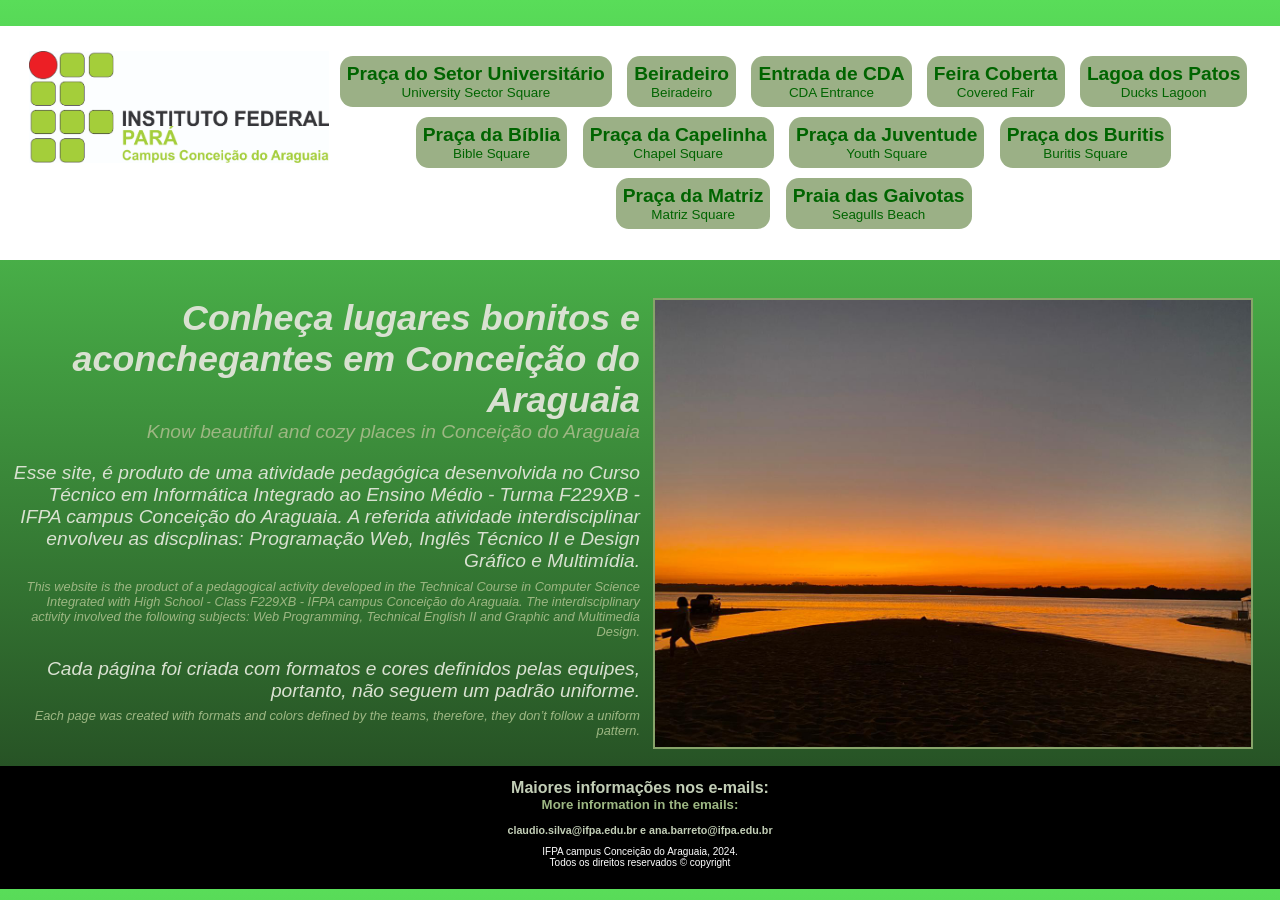
<file: index.html>
<!DOCTYPE html>
<html lang="pt-br">

<head>
    <meta charset="UTF-8">
    <meta name="viewport" content="width=device-width, initial-scale=1.0">
    <title>Lugares bonitos de CDA</title>
    <link rel="stylesheet" href="css/estilo.css">
</head>

<body>

    <main class="geral">

        <header class="cabecalho">
            <div class="logo">
                <a href="https://www.conceicaodoaraguaia.ifpa.edu.br" target="_blank"><img src="imagens/logmarca do IFPA.jpg" alt="Logomarca do IFPA"></a>
            </div>

            <nav class="menu">
                <a href="praca_do_setor_universitário.html">Praça do Setor Universitário <p>University Sector Square </p></a>
                <a href="beiradeiro.html">Beiradeiro <p>Beiradeiro</p></a>
                <a href="entrada_da_cidade.html">Entrada de CDA <p>CDA Entrance</p></a>
                <a href="feira_coberta.html">Feira Coberta <p>Covered Fair</p></a>

                <a href="lagoa_do_patos.html">Lagoa dos Patos <p>Ducks Lagoon</p></a>
                <a href="praça_da_biblia.HTML">Praça da Bíblia <p>Bible Square</p></a>
                <a href="praca_da_capelinha.html">Praça da Capelinha <p>Chapel Square</p></a>
                <a href="praca_da_juventude.html">Praça da Juventude <p>Youth Square</p></a>

                <a href="praca_dos_buritis.html">Praça dos Buritis <p>Buritis Square</p></a>
                <a href="praca_da_matriz.html">Praça da Matriz <p>Matriz Square</p></a>
                
                <a href="praia_das_gaivotas9.html">Praia das Gaivotas <p>Seagulls Beach</p></a>
            

            </nav>


        </header>

        <section class="section_da_home">
            <div class="apresentacao_da_home">
                <h1>Conheça lugares bonitos e aconchegantes
                    em Conceição do Araguaia
                </h1>
                <h4>Know beautiful and cozy places in Conceição do Araguaia</h4>
                <p>
                    Esse site, é produto de uma atividade pedagógica desenvolvida no Curso Técnico em Informática Integrado ao Ensino Médio - Turma F229XB - IFPA campus Conceição do Araguaia.
                    A referida atividade interdisciplinar envolveu as discplinas: Programação Web, Inglês Técnico II e Design Gráfico e Multimídia. </p>
                    <h5>This website is the product of a pedagogical activity developed in the Technical Course in Computer Science Integrated with High School - Class F229XB - IFPA campus Conceição do Araguaia. The interdisciplinary activity involved the following subjects: Web Programming, Technical English II and Graphic and Multimedia Design.</h5>
                
                    <p>Cada página foi criada com formatos e cores definidos pelas equipes, portanto, não seguem um padrão uniforme. </p>
                    <h5>Each page was created with formats and colors defined by the teams, therefore, they don’t follow a uniform pattern.</h5>
                


            </div>

            <div class="fotos_da_home">
                <img src="imagens/Praia1.jpg" alt="Foto de Por do Sol">

            </div>

            

        </section>

        <footer class="rodape">
            <div class="titulo_dos_contatos">
                <h4>Maiores informações nos e-mails:</h4>
                <h5>More information in the emails:</h5>
                
                <h6>claudio.silva@ifpa.edu.br e ana.barreto@ifpa.edu.br</h6>
            </div>

           

            <div class="mais_informacaoes_contatos">
                <p>IFPA campus Conceição do Araguaia, 2024. <br> Todos os direitos reservados &copy; copyright    </p> 
                <br>
            </div>
        </footer>



    </main>

</body>

</html>
</file>
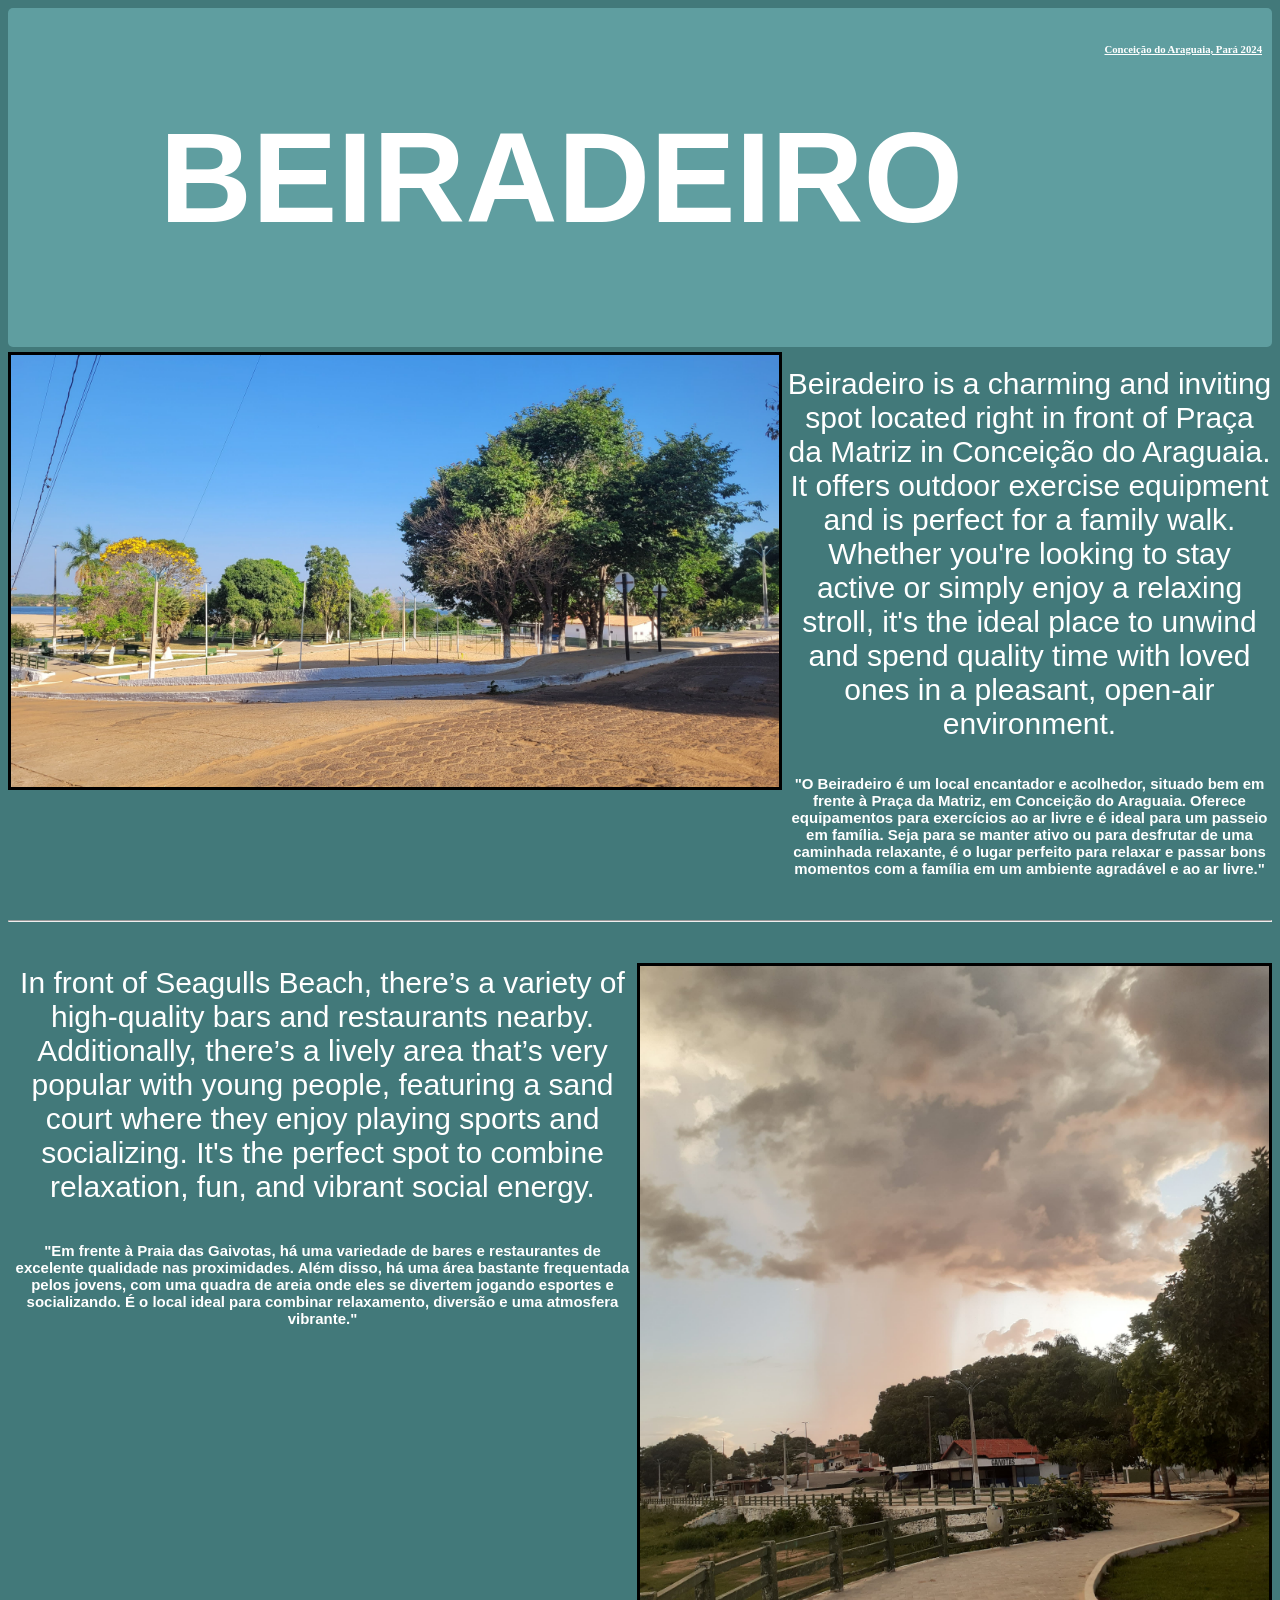
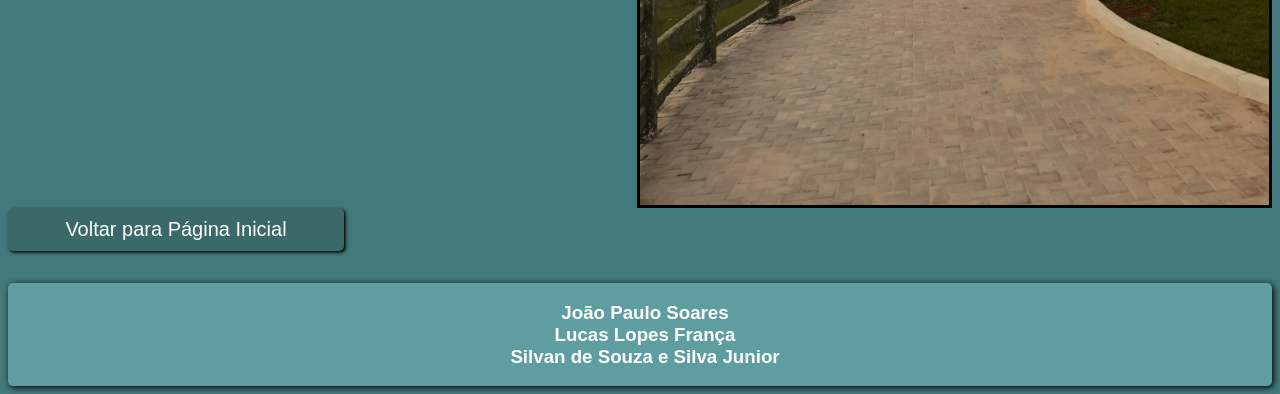
<file: beiradeiro.html>
<!DOCTYPE html>
<html lang="pt-br">

<head>
    <meta charset="UTF-8">
    <meta name="viewport" content="width=device-width, initial-scale=1.0">
    <title>Sobre - Beiradeiro</title>
    <link rel="stylesheet" href="css/estilo8.css">
</head>

<body>

    <header class="cabecalho">
        <h1>
            BEIRADEIRO
        </h1>

        
        <h6><u><b>Conceição do Araguaia, Pará 2024</b></u></h6>

    </header>

    <section class="section1">


        <div class="foto_do_beiradeiro1">
            <img src="imagens/Beiradeiro 3.jpeg" alt="imagem beiradeiro">
        </div>


        <div class="textos1">
            <p>
                Beiradeiro is a charming and inviting
                spot located right in front
                of Praça da Matriz in Conceição
                do Araguaia. It offers outdoor
                exercise equipment and is perfect
                for a family walk. Whether you're
                looking to stay active or simply
                enjoy a relaxing stroll, it's the
                ideal place to unwind and spend
                quality time with loved ones in a
                pleasant, open-air environment.
            </p>
            <h6>
                "O Beiradeiro é um local encantador e
                acolhedor, situado bem em frente à Praça
                da Matriz, em Conceição do Araguaia.
                Oferece equipamentos para exercícios
                ao ar livre e é ideal para um passeio
                em família. Seja para se manter ativo ou
                para desfrutar de uma caminhada relaxante,
                é o lugar perfeito para relaxar e passar
                bons momentos com a família em um ambiente
                agradável e ao ar livre."
            </h6>

        </div>


    </section>
<hr> <br>
    <section class="section2">



        <div class="textos2">
            <p>
                In front of Seagulls Beach, there’s
                a variety of high-quality bars and
                restaurants nearby. Additionally,
                there’s a lively area that’s very
                popular with young people, featuring a
                sand court where they enjoy playing sports
                and socializing. It's the perfect
                spot to combine relaxation, fun, and
                vibrant social energy.
            </p>

            <h6>
                "Em frente à Praia das Gaivotas, há uma variedade
                de bares e restaurantes de excelente qualidade nas
                proximidades. Além disso, há uma área bastante
                frequentada pelos jovens, com uma quadra de areia
                onde eles se divertem jogando esportes e socializando.
                É o local ideal para combinar relaxamento, diversão e
                uma atmosfera vibrante."
            </h6>
        </div>


        </div>

        <div class="foto_do_beiradeiro2"></div>
        <img src="imagens/Beiradeiro 4.jpeg" alt="imagem beiradeiro">
        </div>



</section>

    <section class="section3">

        <div class="voltarpag">
            <a href="index.html">Voltar para Página Inicial</a>

        </div>

        <p>

        </p>

        <div class="nomes">
            <p>
            <h3 style="color: white;">
                João Paulo Soares <br>
                Lucas Lopes França <br>
                Silvan de Souza e Silva Junior<br>

            </h3>
            </p>
        </div>

    </section>



</body>

</html>
</file>
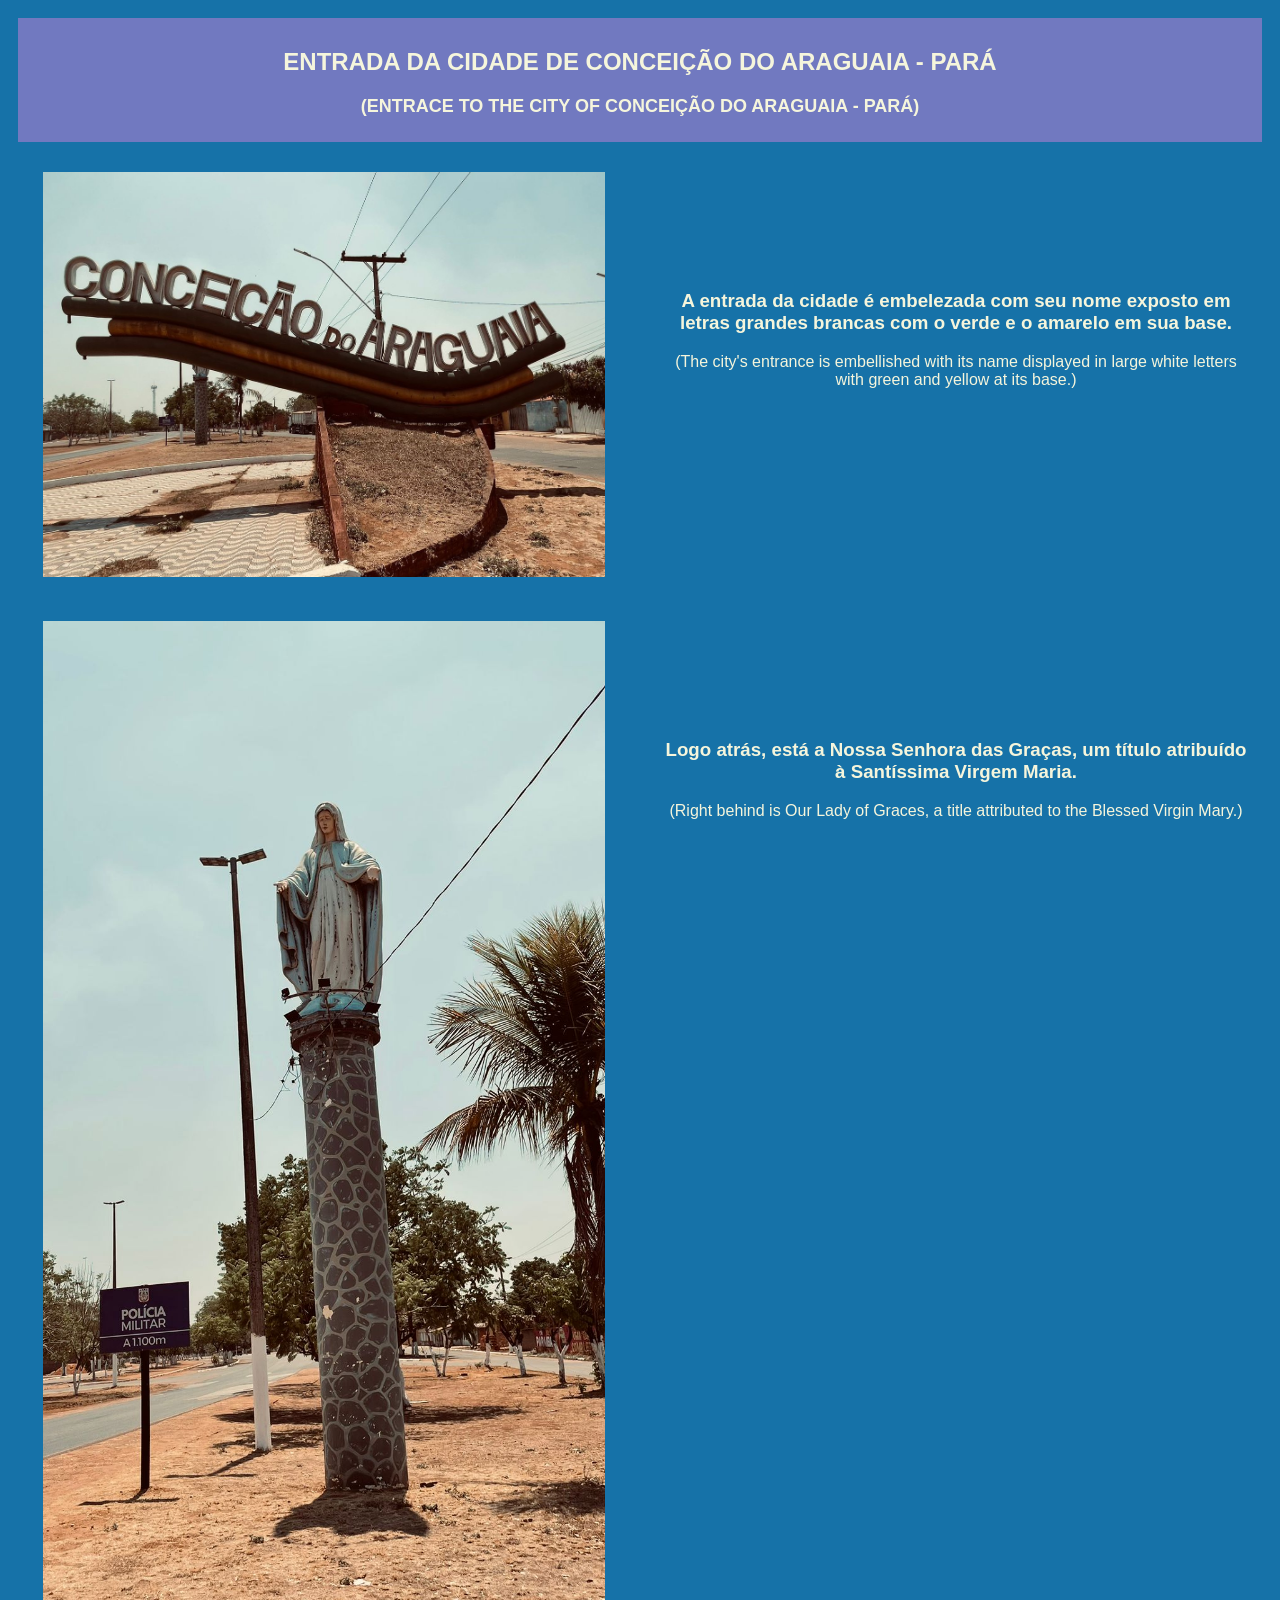
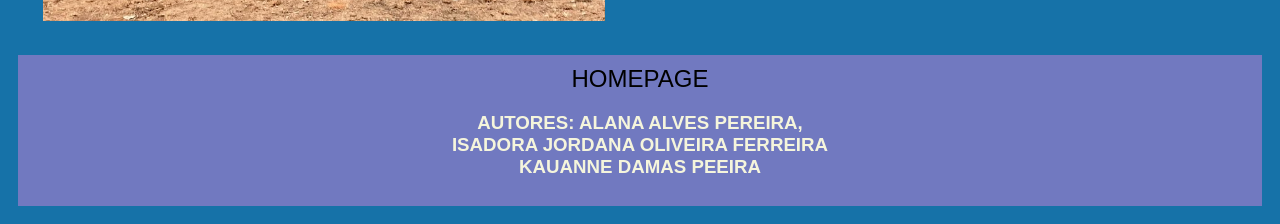
<file: entrada_da_cidade.html>
<!DOCTYPE html>
<html lang="pt-br">

<head>
    <meta charset="UTF-8">
    <meta name="viewport" content="width=device-width, initial-scale=1.0">
    <title>Entrada da cidade</title>
    <link rel="stylesheet" href="css/estilo11.css">
</head>

<body>
    

    <section class="secao_textos_e_fotos">
        <div class="titulo">
            <h1>ENTRADA DA CIDADE DE CONCEIÇÃO DO ARAGUAIA - PARÁ</h1>
            <h2>(ENTRACE TO THE CITY OF CONCEIÇÃO DO ARAGUAIA - PARÁ)</h2>
        </div>

        <aside class="destaques1e2">
            <img src="imagens/entrada da cidade 3.jpg" alt="">
        </aside>

        <aside class="destaques1e2">
            <h1>A entrada da cidade é embelezada com seu nome exposto em letras grandes brancas com o verde e o
                amarelo em sua base.</h1>
            <p>
                (The city's entrance is embellished with its name displayed in large white letters with green and
                yellow
                at its base.)
            </p>
        </aside>

       
    </section>

    <section class="secao_textos_e_fotos">

        <aside class="destaques1e2">
            <img src="imagens/entrada da cidade 1.jpg" alt="">
        </aside>

        <aside class="destaques1e2">
            <h1> Logo atrás, está a Nossa Senhora das Graças, um título atribuído à Santíssima Virgem Maria.</h1>
            <p>
                (Right behind is Our Lady of Graces, a title attributed to the Blessed Virgin Mary.)
            </p>
        </aside>

        <footer class="rodape1">
            <a href="index.html"> HOMEPAGE </a>

            <h3>AUTORES: ALANA ALVES PEREIRA,
                <br>ISADORA JORDANA OLIVEIRA FERREIRA
                <br> KAUANNE DAMAS PEEIRA
            </h3>
        </footer>

    </section>





</body>

</html>
</file>
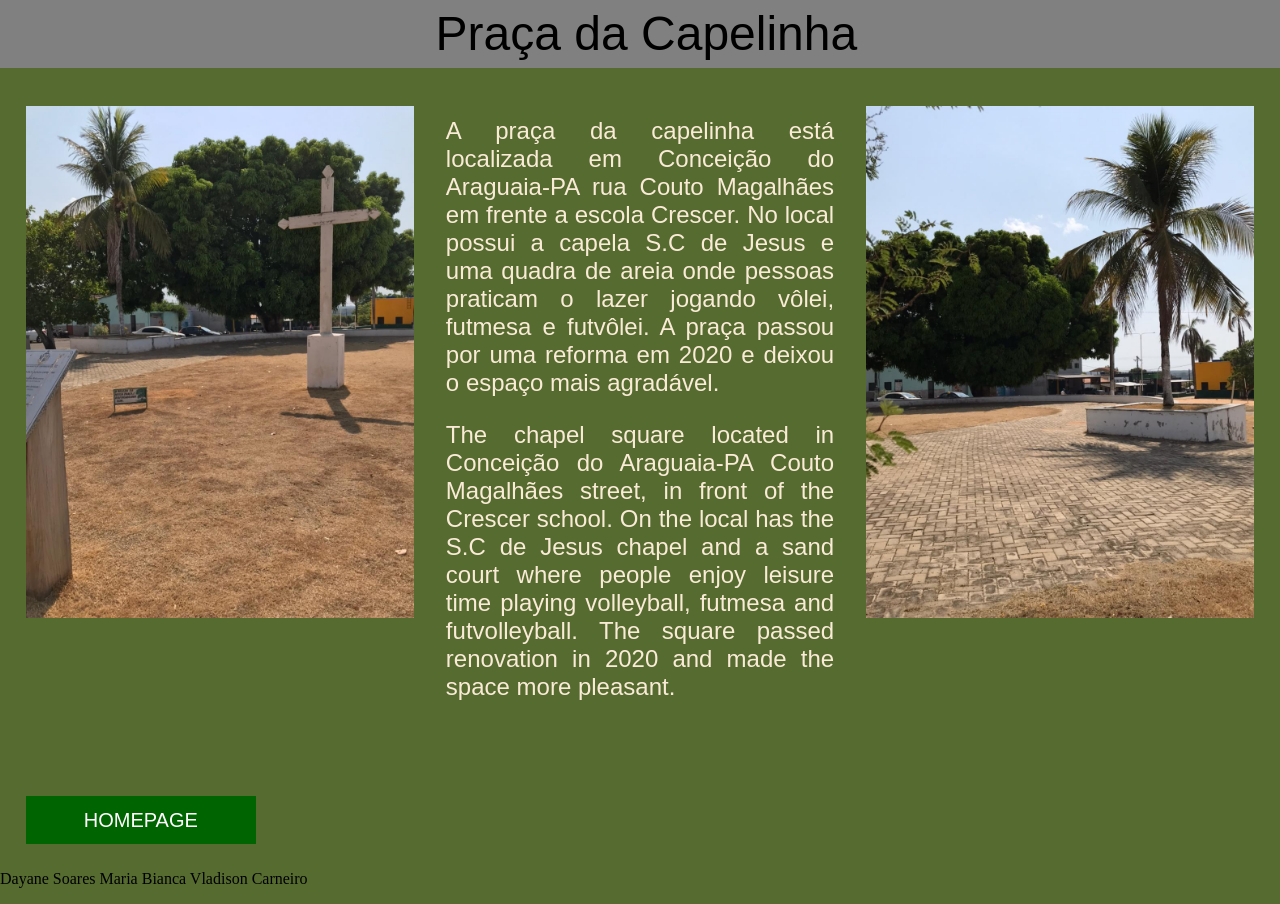
<file: praca_da_capelinha.html>
<!DOCTYPE html>
<html lang="pt-br">

<head>
    <meta charset="UTF-8">
    <meta name="viewport" content="width=device-width, initial-scale=1.0">
    <title>Praça da Capelinha</title>
    <link rel="stylesheet" href="css/estilo 6.css">
</head>

<body>

    <header class="cabecalho">
        <div class="titulo">
            Praça da Capelinha
        </div>

    </header>

    <main class="foto_e_texto">
   


        <div class="foto1">
            <img src="imagens/capelinha 1.jpg" alt="">

        </div>

        <div class="texto1">

            <p>
                A praça da capelinha está localizada em Conceição do Araguaia-PA rua Couto Magalhães em frente a escola
                Crescer. No local possui a capela S.C de Jesus e uma quadra de areia onde pessoas praticam o lazer
                jogando vôlei, futmesa e futvôlei. A praça passou por uma reforma em 2020 e deixou o espaço mais
                agradável.
            </p>
            <p>

                The chapel square located in Conceição do Araguaia-PA Couto Magalhães street, in front of the Crescer
                school. On the local has the S.C de Jesus chapel and a sand court where people enjoy leisure time
                playing
                volleyball, futmesa and futvolleyball. The square passed renovation in 2020 and made the space more
                pleasant.
            </p>


        </div>
        <div class="foto2">
            <img src="imagens/capelinha 2.jpg" alt="capelinha">
        </div>







    </main>
    <div class="home">

        <a href="index.html">HOMEPAGE</a>

    </div>
    <div>
        <p>
            Dayane Soares
            Maria Bianca
            Vladison Carneiro
        </p>
    </div>


</body>

</html>
</file>
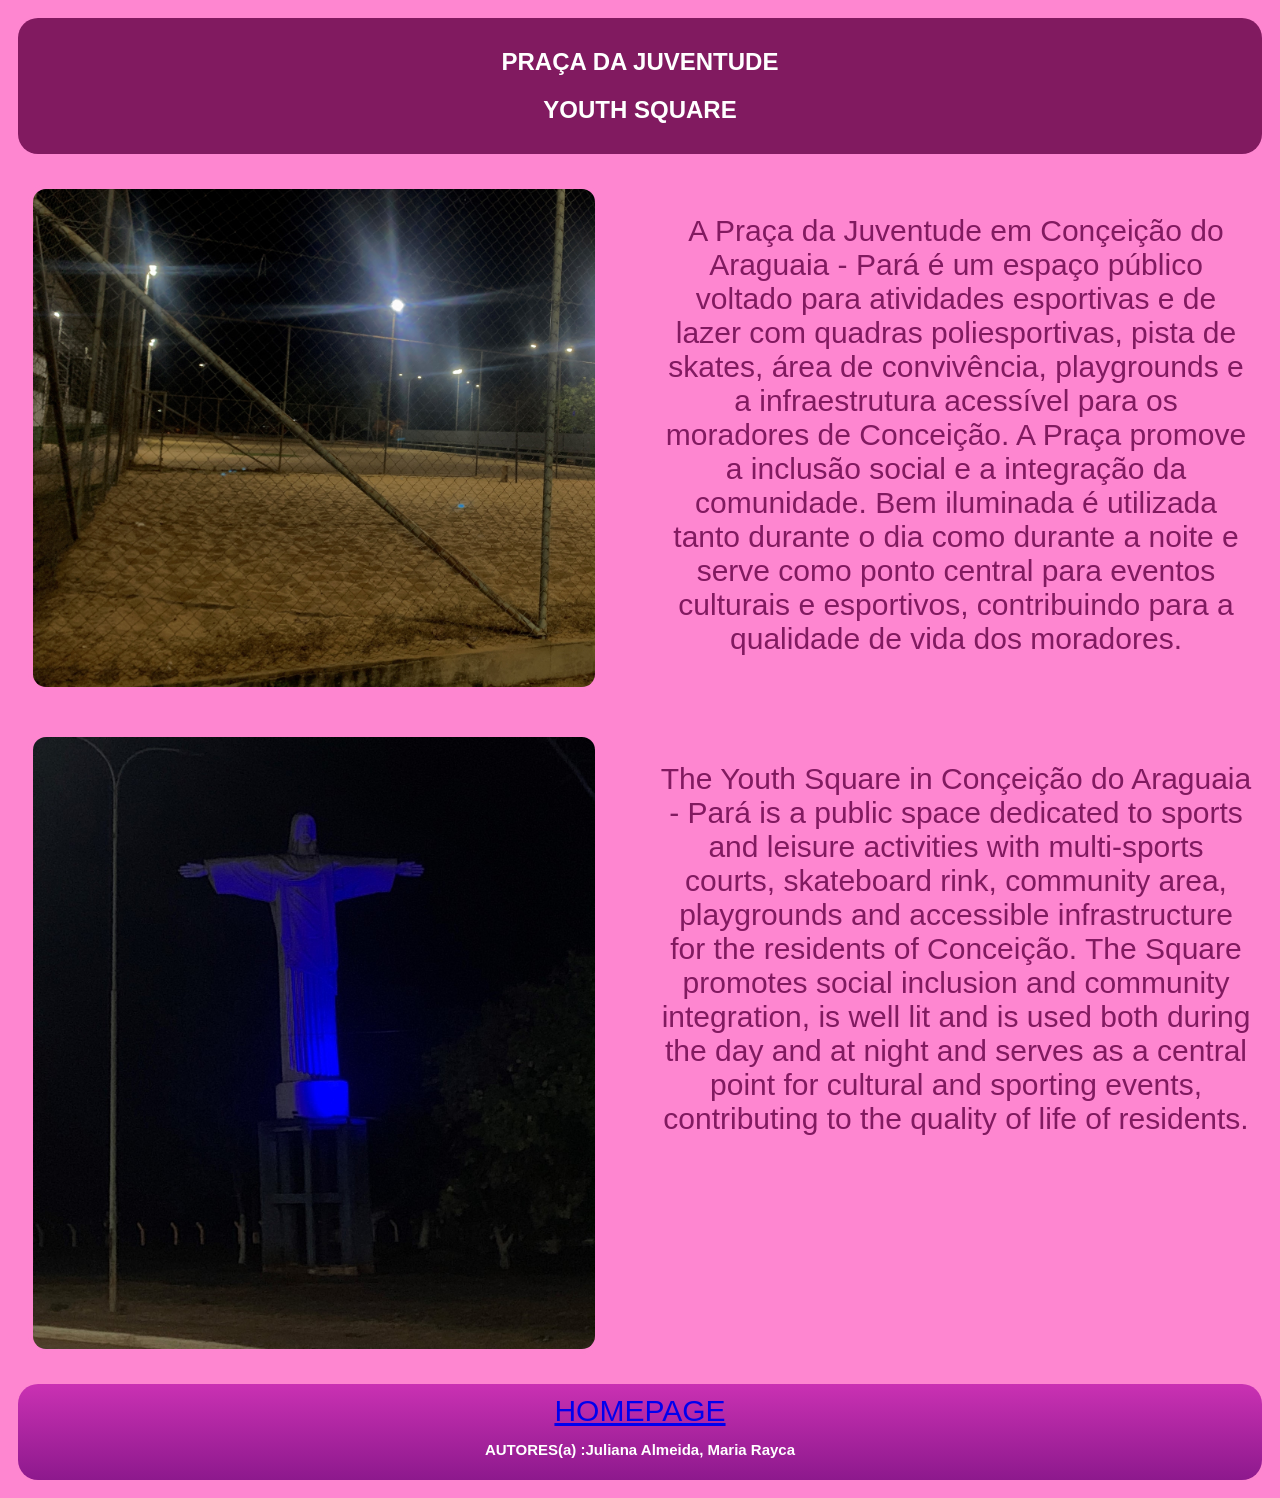
<file: praca_da_juventude.html>
<!DOCTYPE html>
<html lang="pt-br">

<head>
    <meta charset="UTF-8">
    <meta name="viewport" content="width=device-width, initial-scale=1.0">
    <title>Praça da juventude</title>
    <link rel="stylesheet" href="css/estilo2.css">
</head>

<body>
    

    <section class="secao_textos_e_fotos">
        <div class="titulo">
            <h1>PRAÇA DA JUVENTUDE</h1>
            <h2>YOUTH SQUARE</h2>
        </div>

        <aside class="destaques1e2">
            <img src="imagens/praca.da.juventude1..JPG" alt="">
        </aside>

        <aside class="destaques1e2">
            
            <p>
                A Praça da Juventude em Conçeição do Araguaia - Pará é um espaço público voltado para atividades
                esportivas e de lazer com quadras poliesportivas, pista de skates, área de convivência, playgrounds
                e a infraestrutura acessível para os moradores de Conceição. A Praça promove a inclusão social e a
                integração da comunidade. Bem iluminada é utilizada tanto durante o dia como durante a noite e
                serve como ponto central para eventos culturais e esportivos, contribuindo para a qualidade de vida
                dos moradores.
            </p>
        </aside>

       
    </section>

    <section class="secao_textos_e_fotos">

        <aside class="destaques1e2">
            <img src="imagens/praca.da.juventude3.JPG" alt="">
        </aside>

        <aside class="destaques1e2">
         
            <p>
                The Youth Square in Conçeição do Araguaia - Pará is a public space dedicated to sports and leisure activities with multi-sports courts, skateboard rink, community area, playgrounds and accessible infrastructure for the residents of Conceição. The Square promotes social inclusion and community integration, is well lit and is used both during the day and at night and serves as a central point for cultural and sporting events, contributing to the quality of life of residents.

            </p>
        </aside>

        <footer class="rodape1">
            <div class="homepage">
                <a href="index.html">HOMEPAGE</a>
            </div>
            <h1>AUTORES(a) :Juliana Almeida, Maria Rayca</h1>
        </footer>

    </section>





</body>

</html>
</file>
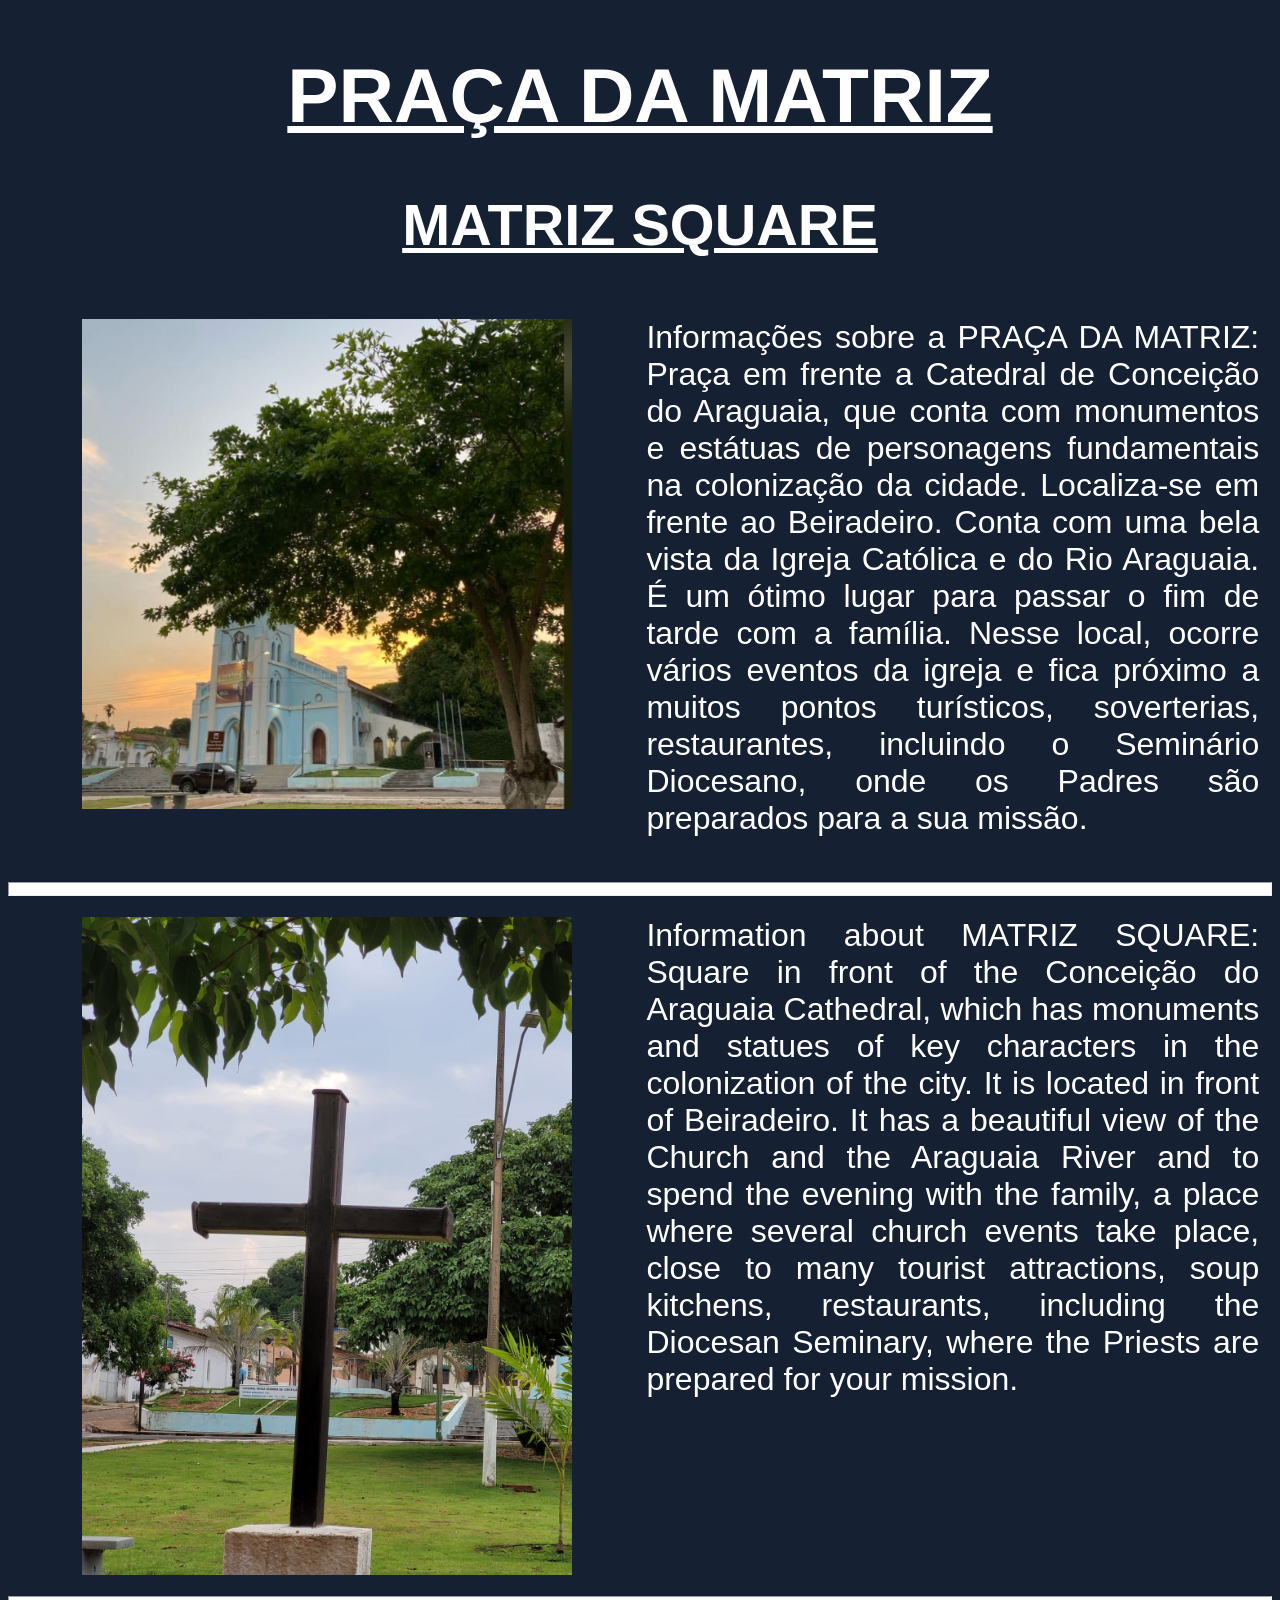
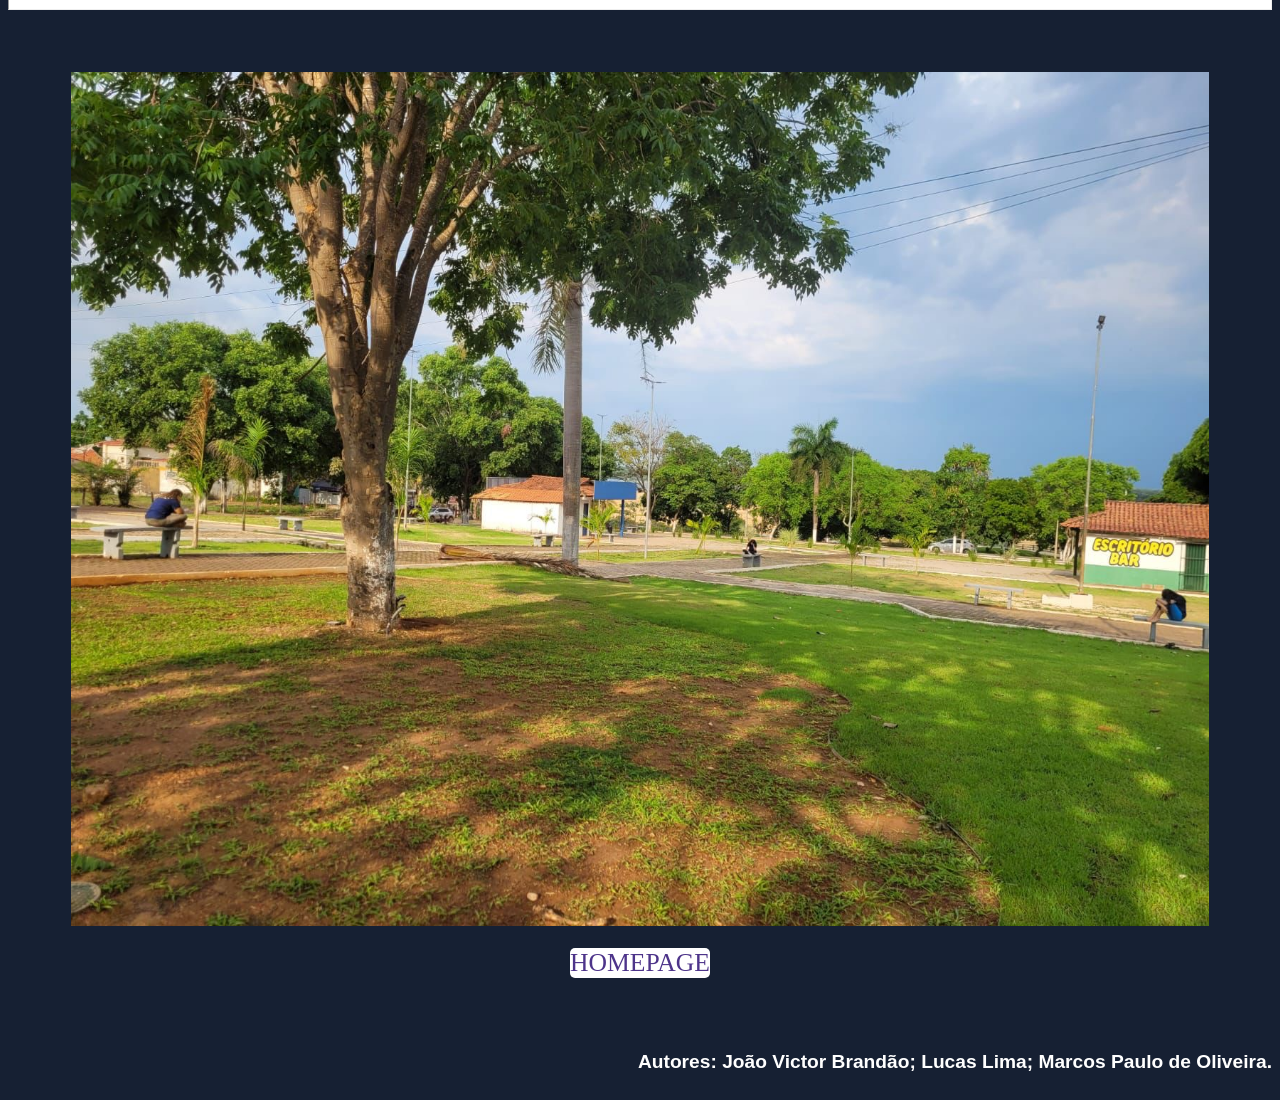
<file: praca_da_matriz.html>
<!DOCTYPE html>
<html lang="pt-br">
<head>
    <meta charset="UTF-8">
    <meta name="viewport" content="width=device-width, initial-scale=1.0">
    <title>Praça da Matriz</title>
    <link rel="stylesheet" href="css/estilo4.css">
</head>
<body>

    <div class="dvd">
        <h1>PRAÇA DA MATRIZ  </h1>
        <H2>MATRIZ SQUARE</H2>
    </div>

 
        
    <section class="texto">
        <article class="imagen1">
           <img src="imagens/matriz3.JPG" alt="">
        </article>
    
        <section class="sec">
            Informações sobre a PRAÇA DA MATRIZ:
            Praça em frente a Catedral de Conceição do Araguaia, que conta com monumentos 
            e estátuas de personagens fundamentais na colonização da cidade. 
            Localiza-se em frente ao Beiradeiro. 
            Conta com uma bela vista da Igreja Católica e do Rio Araguaia. É um ótimo lugar para 
            passar o fim de tarde com a família. Nesse local, ocorre vários
             eventos da igreja e fica próximo a muitos pontos turísticos, soverterias, 
             restaurantes, incluindo o Seminário Diocesano, 
             onde os Padres são preparados para a sua missão. <br> <br>
            
        </section>
    </section>

    <hr>


    <section class="texto2">
        <div class="div1">
            <img src="imagens/matriz 1.JPG" alt="MATRIZ">
        </div>

        <br>
            
        <section class="dut">
            Information about MATRIZ SQUARE:
            Square in front of the Conceição do Araguaia Cathedral, which has monuments and statues of key characters in the colonization of the city. It is located in front of Beiradeiro.
            It has a beautiful view of the Church and the Araguaia River and to spend the evening with the family, a place where several church events take place, close to many tourist attractions, soup kitchens, restaurants, including the Diocesan Seminary, where the Priests are prepared for your mission.
        </section>

    
    </section>


    <hr>

    <br> <br><br>

    <section class="texto3">

        <div class="div2">
             <img src="imagens/matriz2.JPG" alt="MATRIZ">
        </div>

    </section>

    <br>

    <section class="HOME">
        <div class="text">
        <a href="index.html">HOMEPAGE</a>
        </div>
        
    </section>

    <br><br><br>

    <div class="autores">
        <h3 class="autor">
            Autores: João Victor Brandão; Lucas Lima; Marcos Paulo de Oliveira.
        </h3>
    </div>


</body>
</html>
</file>
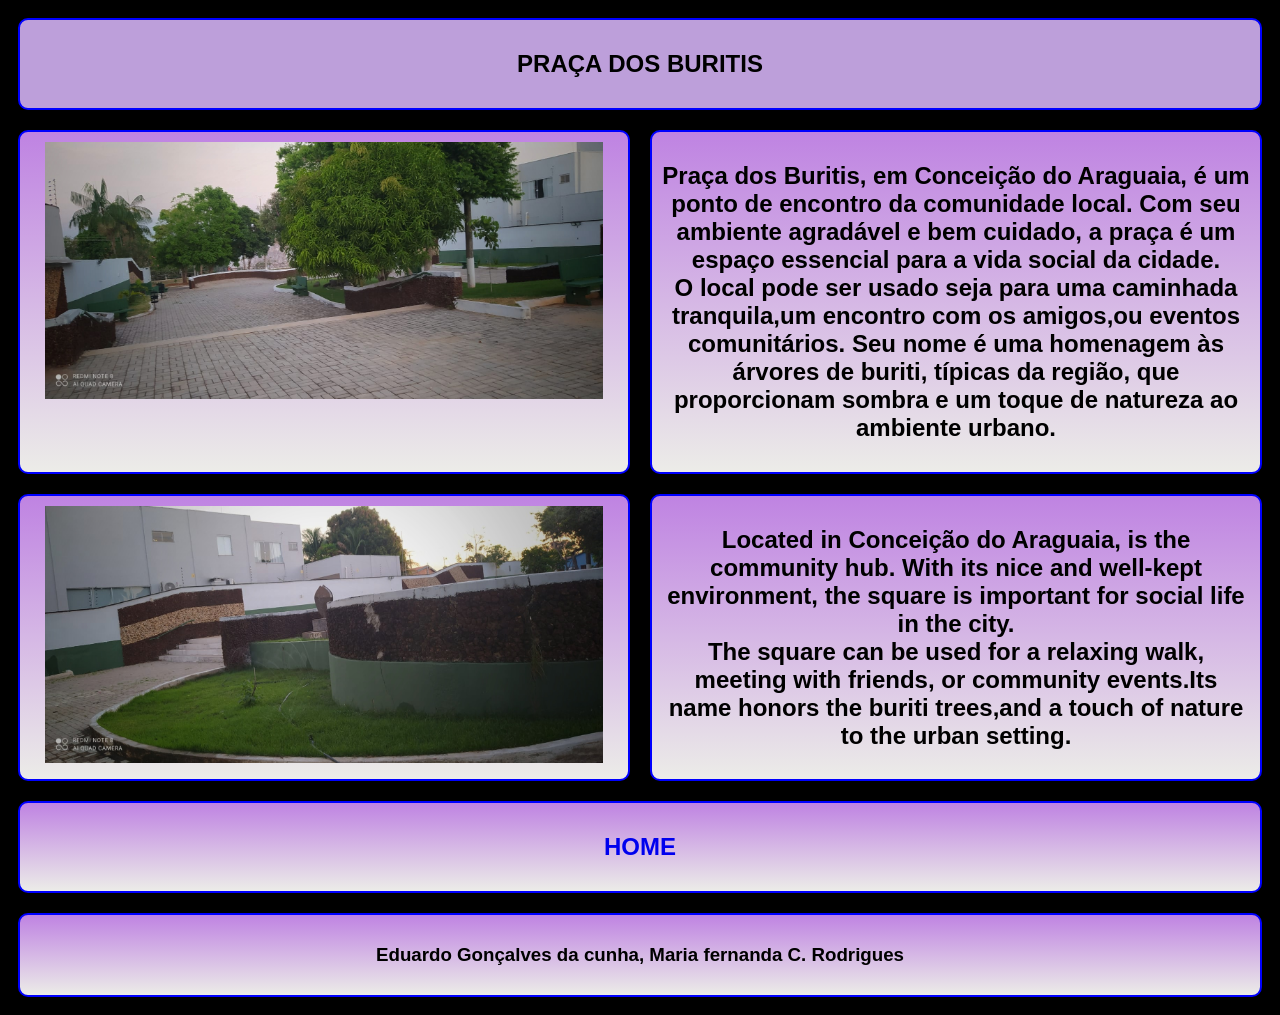
<file: praca_dos_buritis.html>
<!DOCTYPE html>
<html lang="pt-br">

<head>
    <meta charset="UTF-8">
    <meta name="viewport" content="width=device-width, initial-scale=1.0">
    <title>PRAÇA DOS BURITIS </title>
    <link rel="stylesheet" href="css/estilo5.css">
</head>

<body>
    

    <section class="secao_textos_e_fotos">
        <div class="titulo">
            <h1>PRAÇA DOS BURITIS </h1>
            
        </div>

        <aside class="destaques1e2">
            <img src="imagens/PRAÇA DO BURITI 1.jpg" alt="">
        </aside>

        <aside class="destaques1e2">
            
            <p> <h2>
                Praça dos Buritis, em Conceição do Araguaia,
                é um ponto de encontro da comunidade local. Com seu ambiente agradável
                e bem cuidado, a praça é um espaço essencial para a vida social da cidade.
                <br>
                O local pode ser usado seja para uma caminhada tranquila,um encontro com
                os amigos,ou eventos comunitários. Seu nome é uma homenagem às árvores
                de buriti, típicas da região, que proporcionam sombra e um toque de natureza
                ao ambiente urbano.
                </h2>
            </p>
        </aside>

       
    </section>

    <section class="secao_textos_e_fotos">

        <aside class="destaques1e2">
            <img src="imagens/PRAÇA DO BURITI 2.jpg" alt="">
        </aside>

        <aside class="destaques1e2">
            
            <p> <h2>
                Located in Conceição do Araguaia, is the community
                hub. With its nice and well-kept environment, the square is important
                for social life in the city.
                <br>
                The square can be used for a relaxing walk, meeting with friends, or community
                events.Its name honors the buriti trees,and a touch of nature to the urban setting.
               </h2>
            </p>
        </aside>
        <div class="rodape1">
            
           
            <a href="index.html"> <h1> HOME  </h1></a>

        </div>

        <footer class="rodape1">
            <h3>Eduardo Gonçalves da cunha, Maria fernanda C. Rodrigues  </h3>
        </footer>

     

    </section>





</body>

</html>
</file>
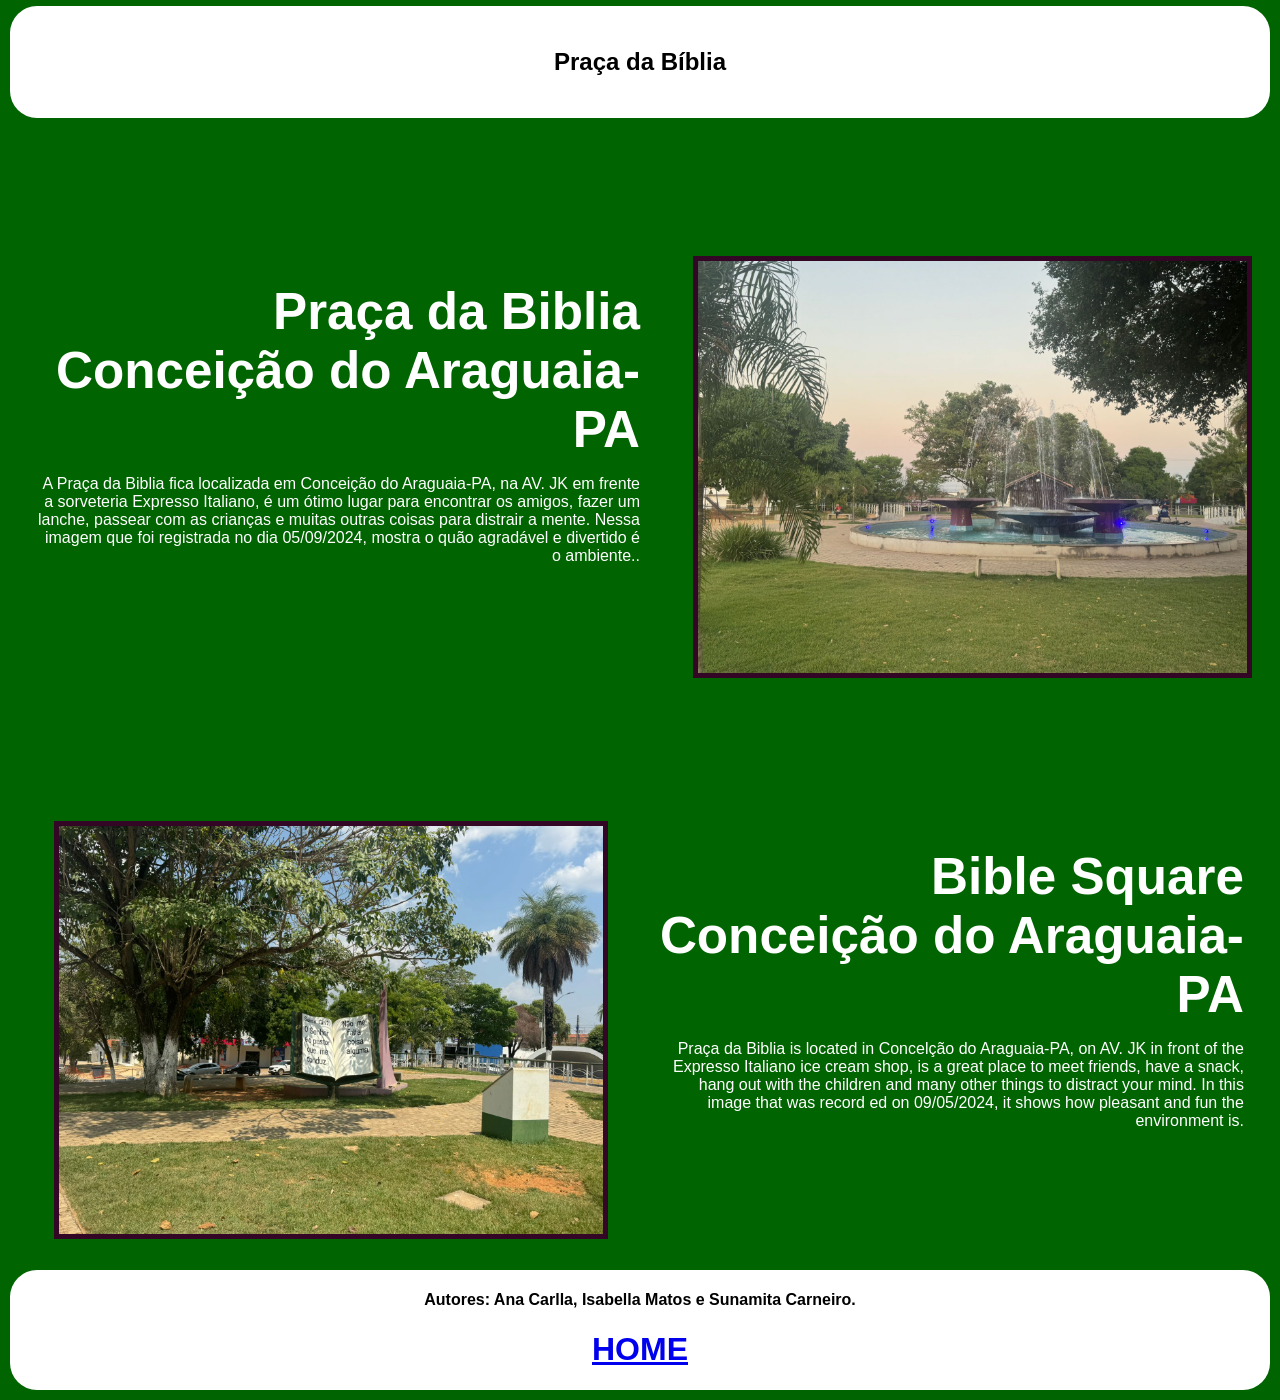
<file: praça_da_biblia.HTML>
<!DOCTYPE html>
<html lang="pt-br">

<head>
    <meta charset="UTF-8">
    <meta name="viewport" content="width=device-width, initial-scale=1.0">
    <title>Praça da Biblia</title>
    <link rel="stylesheet" href="css/estilo1.css">
</head>

<body>
    <main class="geral">
        <header class="Titulo">

           
                <h1>Praça da Bíblia</h1>

           
        </header>

        <section class="section1">
            <div class="Texto">
                <h1> Praça da Biblia Conceição do Araguaia-PA

                </h1>

                <p>A Praça da Biblia fica localizada em Conceição do Araguaia-PA, na AV. JK em frente a
                    sorveteria Expresso Italiano, é um ótimo lugar para encontrar os amigos, fazer um lanche, passear
                    com as
                    crianças e muitas outras coisas para distrair a mente. Nessa imagem que foi registrada no dia
                    05/09/2024, mostra o quão agradável e divertido é o ambiente..
                </p>

            </div>
            <div class="apresentacaodafoto1">
                <img src="imagens/Praça da Biblia 1.jpeg" alt=" Foto 1 da Praça da Biblia">

            </div>
        </section>

        <section class="section1">
            <div class="apresentacaodafoto2">
                <img src="imagens/praça da bíblia3.jpeg" alt=" Foto 1 da Praça da Biblia">

            </div>
            <div class="Texto">
                <h1> Bible Square Conceição do Araguaia-PA

                </h1>

                <p>
                    Praça da Biblia is located in Concelção do Araguaia-PA, on AV. JK in front of the Expresso
                    Italiano ice cream shop, is a great place to meet friends, have a snack, hang out with the
                    children and many other things to distract your mind. In this image that was record ed on
                    09/05/2024, it shows how pleasant and fun the environment is.
                </p>

            </div>

        </section>

        <footer class="Rodape">
            <div class="Integrantes">

                <h4>
                    <p>
                        Autores: Ana Carlla, Isabella Matos e Sunamita Carneiro.
                    </p>
                </h4>

            </div>


            <a href="index.html">
                <h1>HOME</h1>
            </a>

        </footer>
    </main>


</html>
</file>
<file: css/estilo.css>
body{
   /* background-color: darkgreen;

    background-color: #2f9e41;*/

    background: linear-gradient(rgb(89, 221, 89), rgb(31, 61, 29));
    margin: 0;
    padding: 0;
}

.cabecalho {
    background-color: white;
    display: flex;
    flex-direction: row;
    text-align: center;
    margin-top: 2vw;
    padding: 2vw;
    
    /* FIXAR O MENU NO TOPO
    position: sticky;
    top: 0; */
}


.logo{
    flex: 1;

}

.logo img {
    width: 300px;
}

.menu{
    flex: 3;
    font-size: 1.5vw;
    text-align: center;
    align-content: space-around;
    font-family: Arial, Helvetica, sans-serif;
}

.menu a {
    display: inline-block;
    text-decoration: none;
    color: darkgreen;
    padding: 7px;
    margin: 5px;
    background-color: rgb(155, 176, 134);
    border-radius: 1vw;
    font-size: 100%;
    font-weight: bold;
    transition: 0.5s ease-in-out;

}

.menu p{
    margin: 0;
    padding: 0;
    font-size: 70%;
    font-weight:100;

}
.menu a:hover {
    color: white;
    text-shadow: 0.1rem 0.1rem 0.4rem black;
    
}

.section_da_home{
    display: flex;
    flex-direction: row;
    padding-top: 3vw;
}

.apresentacao_da_home{
    flex: 1;
    
    margin-left: 1vw;
    margin-right: 1vw;
    text-align: right;
    font-family: 'Gill Sans', 'Gill Sans MT', Calibri, 'Trebuchet MS', sans-serif;
    color: white;
   
}

.apresentacao_da_home h1 {
    font-size: 2.8vw;
    margin: 0;
    font-style: italic;
    color: rgb(217, 225, 209);
   
}

.apresentacao_da_home h4 {
    font-size: 1.5vw;
    margin: 0;
    font-style: italic;
    color: rgb(157, 183, 131);
    font-weight: normal;
}



.apresentacao_da_home p{
    font-size: 1.5vw;
    font-style: italic;
    color: rgb(217, 225, 209);
    margin-bottom: 0.5vw;
    
}
.apresentacao_da_home h5 {
    font-size: 1vw;
    margin: 0;
    padding-top: 0;
    font-style: italic;
    color: rgb(157, 183, 131);
    font-weight: normal;
}
.fotos_da_home{
    flex: 1;
    
   

}

.fotos_da_home img {
    width: 95%;
    border: 2px solid rgb(135, 164, 106);
    
}

.rodape{

    display: flex;
   
    background-color: black;
    flex-direction: column;
    text-align: center;
    margin-top: 1vw;
   
    color: white;
    font-family: 'Lucida Sans', 'Lucida Sans Regular', 'Lucida Grande', 'Lucida Sans Unicode', Geneva, Verdana, sans-serif;

}



.titulo_dos_contatos{
    flex: 1 100%;
 
     
  }

.titulo_dos_contatos h4, h6 {
    color: rgb(194, 206, 182);
    padding: 0px;
    margin-top: 1vw;
    margin-bottom: 0;
}

.titulo_dos_contatos h5 {
    color: rgb(157, 183, 131);
    padding: 0;
    margin: 0;
}
  


.mais_informacaoes_contatos{
    flex: 1 100%;
    font-size: 10px;


}








.geral{
    display: flex;
    flex-direction: column;
}

@media (max-width: 600px) {
    .cabecalho, .section_da_home{
        flex-direction: column;
        flex: 1 100%;
    }

    

    .cabecalho{
        width: 90%;
        align-self: center;

    
    }
   
    .menu{
        display: flex;
        flex-direction: column;
        font-size: 100%;
    }

    .menu a{
        font-size: 120%;
    }

    .menu p{
        font-weight: normal;
        font-size: 70%;
    }

    .apresentacao_da_home p {
        font-size: 4vw;
        text-align: center;
        color: rgb(217, 225, 209);
        padding: 5px;
        margin-bottom: 0;
    }

    .apresentacao_da_home h5 {
        font-size: 3.5vw;
        
        font-style: italic;
        color: rgb(157, 183, 131);
        text-align: center;
        margin-bottom: 5px;
        padding: 5px;
}

    .apresentacao_da_home h1 {
        text-align: center;
        color: rgb(217, 225, 209);
        font-size: 7vw;
    }

    .apresentacao_da_home h4 {
        font-size: 5vw;
        margin: 0;
        font-style: italic;
        color: rgb(157, 183, 131);
        text-align: center;
    }

    .geral .section_da_home {
        order: 0;
    }

    .geral .cabecalho{
        order: 1;
    }

    .geral .rodape{
        order: 2;
        margin-top: 2vw;
   
    }
    .fotos_da_home{
        text-align: center;
    }

    .fotos_da_home img{
        margin-top: 10px;
    }
    .logo img {
        width: 250px;
    }

    .titulo_dos_contatos h6 {
        margin: 10px;
    }

    .titulo_dos_contatos h5 {
        font-weight: normal;
    }

    .titulo_dos_contatos {
        margin-top: 10px;
    }

    body{
        background: linear-gradient(rgb(31, 61, 29), rgb(89, 221, 89));
       
    }
   
    



}
</file>
<file: css/estilo8.css>
body {

background-color:rgb(66, 121, 122);
text-align: center;

}

.cabecalho { 

display: flex;
flex:  1 100%;
background-color: cadetblue;
color: white;
border-radius: 5px;
padding: 10px;


}

.cabecalho h1 {
flex: 1;
color: white;
font-size: 10vw;
text-align: center;
font-family: 'Lucida Sans', 'Lucida Sans Regular', 'Lucida Grande', 'Lucida Sans Unicode', Geneva, Verdana, sans-serif;

}

.cabecalho h6 {

    display: flex;
    color: white;
    text-align: center;
    flex-direction: column;
}

.section1 {

    display: flex;

} 

.section2 {

    margin-top: 10px;
    display: flex;

    }

    .section3{
    
        display: flex; 
       flex-direction: column;
       
    }
    

.section1 img {

    flex: 1;
    width: 380px;
    border: solid black;
    margin-top: 5px;
    text-align: center;
   }

   .section2 img {

    flex: 1;
    width: 380px;
    border: solid black;
    margin-top: 5px;
    text-align: center;

}
    
.textos1 {
    flex: 1;
    margin-left: 5px;
    text-align: center;
}


.textos1 h6 {
    font-size: 15px;
    color: white;
    font-family: Arial, Helvetica, sans-serif;
    text-align: center;

}

.textos1 p {
    margin-top: 20px;
    font-size: 30px;
    color: white;
    font-family: Arial, Helvetica, sans-serif;
    text-align: center;
   
}

.textos2 {
    flex: 1;
}

.textos2 p { 
    margin-top: 20px;
    font-size: 30px;
    padding: 3px;
    margin: 5px;
    color: white;
    font-family: Arial, Helvetica, sans-serif;
    text-align: center;
}

.textos2 h6 {

    font-size: 15px;
    color: white;
    font-family: Arial, Helvetica, sans-serif;
    text-align: center;
}

.voltarpag{

background-color: rgb(59, 104, 105);
width: 25%;
padding: 10px;
border-radius: 5px;
box-shadow: 0.1rem 0.1rem 0.2rem black;
font-size: 20px;
font-family: Arial, Helvetica, sans-serif;

}

.voltarpag a {

color: white;
text-decoration: none;

}


.nomes{

    margin: 0;
    background-color: cadetblue;
    border-radius: 5px;
    box-shadow: 0.1rem 0.1rem 0.4rem black;
    padding-left: 10px;
    font-family: Arial, Helvetica, sans-serif;

}


.foto_do_beiradeiro1 img{
    
flex: 1;
width: 60vw;
}





@media (max-width: 600px){

    .cabecalho{
      display: flex;
        flex-direction: column;
        flex: 1 100%;
       
    }
    .section1{
       
        flex-direction: column;
        flex: 1;

    }
    .textos1 {
    
        flex-direction: column;
        flex: 1;

    }


    .foto_do_beiradeiro1{
        display: flex;
        flex-direction: column;
        flex: 1 100%;
    }

    .foto_do_beiradeiro1 img {
        width: 95vw;
    }
    
    .section2{
    
        flex-direction: column;
        flex: 1;
    }
    .textos2 {
    
        flex-direction: column;
        flex: 1;
        }
    
    .foto_do_beiradeiro2{
        
        display: flex;
        flex-direction: column;
        flex: 1 100%;
    }
    
    .section3{

        flex-direction: column;
        flex: 1 100%;

    }

        
}
</file>
<file: css/estilo11.css>
body {
    background-color: rgb(22, 114, 168);
}

.secao_textos_e_fotos {
    display: flex;
    flex-direction: row;
    flex-wrap: wrap;
    text-align: center;

}
 .secao_textos_e_fotos > * {
    flex: 1 100%;
    padding: 10px;
    margin: 10px;
    color: beige;
    background-color: transparent;
 }

 .titulo{
    flex: 1 100%;
    background-color:rgb(113, 121, 192);
    font-family: 'Gill Sans', 'Gill Sans MT', 'Calibri', 'Trebuchet MS', sans-serif;
 }
 .titulo h2{
    font-size: 18px;
 }
    

.destaques1e2{
    flex: 1;
    font-family: 'Gill Sans', 'Gill Sans MT', 'Calibri', 'Trebuchet MS', sans-serif;

}
.destaques1e2 h1 {
    margin-top: 20%;

}

.destaques1e2 img{
    width: 95%;
}

.rodape1{
    background-color:rgb(113, 121, 192);
    font-family: 'Gill Sans', 'Gill Sans MT', 'Calibri', 'Trebuchet MS', sans-serif;
}

.rodape1 a {
    font-size: 24px;
    text-decoration: none;
    color: black
}

.rodape1 a:hover{
    text-shadow: 0.1rem 0.1rem 0.2rem white;
}


@media (max-width: 600px) {
    .secao_textos_e_fotos{
        flex-direction: column;
    }
    .destaques1e2 h1 {
        margin-top: 0%;
    }

}
</file>
<file: css/estilo 6.css>
body {
    background-color: darkolivegreen;
    margin: 0;
    padding: 0;
}

.cabecalho {
    display: flex;
    flex-direction: column;
}

.titulo {
    background-color: gray;
    padding: 0.5vw;
    text-align: center;
    width: 100%;
    flex: 1 100%;
    font-size: 3rem;
    font-family: 'Gill Sans', 'Gill Sans MT', Calibri, 'Trebuchet MS', sans-serif;

}


.titulo h1 {
    font-family: 'Gill Sans', 'Gill Sans MT', Calibri, 'Trebuchet MS', sans-serif;
    width: 100%;



    text-shadow: 0.1em 0.1em 0.4em blue;
}


.foto_e_texto {

    display: flex;
    flex-direction: row;



    padding: 2vw;



}



.texto1 {

    margin: 2rem;
    flex: 1;
    color: antiquewhite;
    margin-top: 0;
    text-align: justify;
   font-size: 1.5rem;;
    flex-direction: row;
    font-family: 'Gill Sans', 'Gill Sans MT', Calibri, 'Trebuchet MS', sans-serif;
    width: 90%;


}


.foto1 {
    margin-top: 1vw;
    flex: 1;
    display: flex;
    height: 40vw;



}

.foto1 img {
    width: 100%;
}

.foto2 img {
    width: 100%;
}

.foto2 {

    display: flex;
    flex: 1;
    height: 40vw;
    margin-top: 1vw;




}




.home {
    background-color: darkgreen;
    margin: 2vw;
    text-align: center;
    padding: 1vw;
    height: 1vw auto;

    margin-top: 1vw;
    margin-right: 80vw;

    font-family: 'Gill Sans', 'Gill Sans MT', Calibri, 'Trebuchet MS', sans-serif;



}

.home a {
    color: white;
    text-decoration: none;
    font-size: 20px;
    
}

@media (max-width: 600px) {

    .cabecalho {
        font-size: 50px;
        flex: 1 100%;
        width: 100vw;
        margin: 0;
    }

    .titulo {
        flex: 1 100%;
    }

    .foto_e_texto {

        display: flex;
        flex-direction: column;
        padding: 1vw;
    }

    .texto1 {


        width: 100%;
     
        margin: 1vw;
       


    }
    .texto1 p {
       
        width: 96%;
        padding: 5px;
        font-size: 1.5rem;
        
       
    }

  

    .foto1 {
        max-width: 100%;
        height: auto;
    }

    .foto2 {
        max-width: 100%;
        height: auto;
    }

    .home {
        width: 95%;
        
        margin-top: 2vw;
    }
}
</file>
<file: css/estilo2.css>
body {
    background-color: rgb(254, 134, 208);

}

.secao_textos_e_fotos {
    display: flex;
    flex-direction: row;
    flex-wrap: wrap;
    text-align: center;

}
 .secao_textos_e_fotos > * {
    flex: 1 100%;
    padding: 10px;
    margin: 10px;
    
    border-radius: 20px;
    color: rgb(255, 255, 255);
    background-color: transparent;
 }

 .titulo{
    flex: 1 100%;
    text-align: center;
    font-family: 'Gill Sans', 'Gill Sans MT', 'Calibri', 'Trebuchet MS', sans-serif;

    background-color:rgb(129, 26, 96);
 }
    

.destaques1e2{
    color:rgb(129, 26, 96) ;
    flex: 1;
    font-size: 30px;
    font-family: 'Gill Sans', 'Gill Sans MT', 'Calibri', 'Trebuchet MS', sans-serif;
    
}

.destaques1e2 img{
    width: 95%;
    display: flex;
    border: 5px solid rgb(254, 134, 208);
    border-radius: 18px;
}


.rodape1{
    background: linear-gradient(rgb(202, 49, 179), rgb(141, 25, 141));
    font-family: 'Gill Sans', 'Gill Sans MT',' Calibri', 'Trebuchet MS', sans-serif;
    font-size: 10px;
}
.homepage{
    color: deeppink;
    font-family: 'Gill Sans', 'Gill Sans MT',' Calibri', 'Trebuchet MS', sans-serif;
    font-size: 30px;

}

.homepage a:hover{
    color: rgb(255, 255, 255);
    margin: 6px;
    padding: 10px;
    text-shadow: 0.1em 0.1em 0.2em 0.4em purple;
}

@media (max-width: 600px) {
    .secao_textos_e_fotos{
        flex-direction: column;
    }

}
</file>
<file: css/estilo4.css>
body{
    background-color: rgb(22, 32, 51);
}

hr{
    height: 1vw;
    background-color: white;
}

.dvd{
    text-decoration: none;
    font-size: 3vw;
    color: white;  
    text-align: center;
    font-family: 'Gill Sans', 'Gill Sans MT', Calibri, 'Trebuchet MS', sans-serif;
    text-decoration: underline;
}

.texto{
    display: flex;
    justify-content: space-around;
}




.imagen1{ 
    flex: 1 ;
    margin: 1vw ;
    text-align: center;
}

.imagen1 img {
    width: 80%;
  
}

.sec{
    display: flex;
    flex: 1;
    font-size: 2.5vw;
    color: white;
    padding-top: 1vw;
    padding-right: 1vw;
    text-align: justify;
    font-family: 'Gill Sans', 'Gill Sans MT', Calibri, 'Trebuchet MS', sans-serif;
}


.texto2{
    display: flex;
}

.dut{
    display: flex;
    flex: 1;
    font-size: 2.5vw;
    color: white;
    padding-top: 1vw;
    text-align: justify;
    font-family: 'Gill Sans', 'Gill Sans MT', Calibri, 'Trebuchet MS', sans-serif;
    padding-right: 1vw;
}


.div1{
    flex: 1 ;
    margin: 1vw ;
    text-align: center;
}

.div1 img{
    width: 80%;
    height: 100%;
}

.texto3{
    display: flex;
    text-align: center;
}

.div2{
    
    flex: 1 ;

}

.div2 img{
    width: 90%;
}

.HOME{
    display: flex;
    justify-content: space-around;
}

.text{
    
    text-align: center;
    background-color: white;
    border-radius: 5px;
    
}

.text a {
    text-decoration: none; 
    color: rgb(77, 52, 138);
    font-size: 2vw;
    transition: 2s ease-in-out; 
}

.text a:hover{
    color: rgb(13, 5, 124);
    text-shadow: 0.2rem 0.1rem 0.2rem rgb(10, 28, 46);
}

.autores{
    display: flex;
}

.autor{
    
    flex: 1 ;
    color: white;
    font-size: 1.5vw;
    text-align: right;
    font-family: 'Gill Sans', 'Gill Sans MT', Calibri, 'Trebuchet MS', sans-serif;
}

@media (max-width:600px) {

    .texto, .texto2{
        flex-direction: column;
    }


    .sec  {
        font-size: 11px;
    }

    .dut{
        font-size: 11px;
    }

    .text a {
        font-size: 10px;
    }

    .autor{
        font-size: 8px;
    }
}
</file>
<file: css/estilo5.css>
body {
    background-color: black;
}

.secao_textos_e_fotos {
    display: flex;
    flex-direction: row;
    flex-wrap: wrap;
    text-align: center;

}
 .secao_textos_e_fotos > * {
    flex: 1 100%;
    padding: 10px;
    margin: 10px;
    border: 2px solid blue;
    border-radius: 10px;
    color: black;
    background-color: transparent;
    font-family: 'Gill Sans', 'Gill Sans MT', Calibri, 'Trebuchet MS', sans-serif;
 }

 .titulo{
    flex: 1 100%;

    background-color:rgb(189, 159, 218);
 }
    

.destaques1e2{
    background: linear-gradient(rgb(191, 131, 226), rgb(236, 236, 232));
    flex: 1;
}

.destaques1e2 img{
    width: 95%;
}

.rodape1{
    background: linear-gradient(rgb(191, 131, 226), rgb(236, 236, 232));
}

.rodape1 a {
    text-decoration: none;
}

.rodape1 a:hover {

    text-decoration: underline;

}

@media (max-width: 600px) {
    .secao_textos_e_fotos{
        flex-direction: column;
    }

}
</file>
<file: css/estilo1.css>
body {
    background-color: darkgreen;
    margin: 0;
    padding: 0;

}

.geral {
    display: flex;
    flex-direction: column;
    flex-wrap: wrap;
    text-align: center;
    font-family: 'Gill Sans', 'Gill Sans MT', Calibri, 'Trebuchet MS', sans-serif;
}

.geral>* {
    flex: 1 100%;
    margin: 10px;
    border-radius: 27px;
    padding: 0.5px;
    text-align: center;
}

.Titulo {
    background-color: white;
    text-align: center;
    margin-top: 0.5vw;
    padding: 2vw;

}

.Titulo h1 {
    text-align: center;
    font-size: 24px;
}

.content {
    display: flex;
}

.section1 {
    display: flex;
    margin-top: 10vw;
    flex-direction: row;
}

.section2 {
    display: flex;
    margin-top: 10vw;
    flex-direction: row-reverse;
}

.Texto {
    flex: 1;
    padding: 1vw;
    margin: 1vw;
    color: white;
    text-align: right;
}

.Texto h1 {
    font-size: 4vw;
    margin: 0;
}

.apresentacaodafoto1 {
    flex: 1;
}

.apresentacaodafoto1 img {
    width: 91%;
    margin-left: 10px;
    border: 5px solid rgb(51, 6, 37);

}

.apresentacaodafoto2 {

    padding-left: 3vw;
    display: flex;
    flex: 1;
}

.apresentacaodafoto2 img {
    width: 93%;
    margin-left: 5px;
    border: 5px solid rgb(51, 6, 37);
}

.Rodape {
    background-color: white;
    margin-top: 20px;
    text-align: center;
}

.home {
    text-align: center;
    font-size: 20px;

}

@media (max-width:600px) {
    .geral {
        flex-direction: column;
        text-align: center;
        display: flex;
        flex: 1 100%;
    
}

    .Titulo {
       
        flex-direction: column;
        font-size: 100%;
        flex: 1 100%;
        text-align: center;
    }

    }

@media (max-width: 600px){
    .section1 {
        display: flex;
        flex-direction: column;
        font-size: 100%;
        text-align: center;

    }
    
    .Texto {
        display: flex;
        flex-direction: column;
       
    }

}

@media (max-width: 600px){

    .section2 {
      display: flex;
        flex-direction: column;
        font-size: 100%;

    }
        .apresentacaodafoto2{

            display: flex;
            flex-direction: column;
            font-size: 100%;
    
        }
        .Texto {
            display: flex;
            flex-direction: column;
           

        }
}

@media (max-width: 600px){

    .Rodape {
      
        flex-direction: column;
        font-size: 100%;
    }
}
</file>
